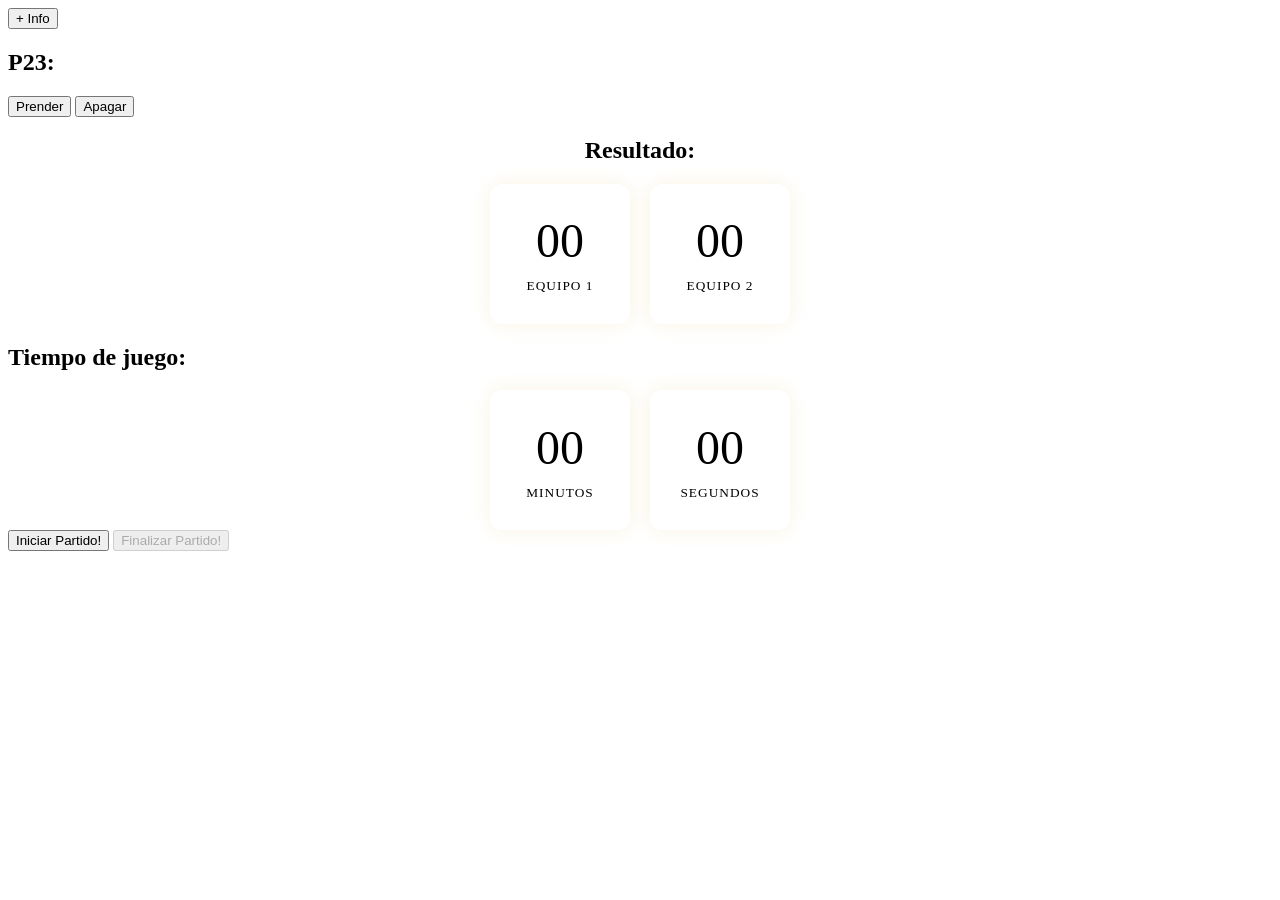
<file: index.html>
<!DOCTYPE html>
<html lang="es">

<head>
    <meta charset="UTF-8">
    <meta name="viewport" content="width=device-width, initial-scale=1.0">
    <title>ESP32 - Conexión </title>
    <!-- <link rel="icon" type="image/png" href="assets/favicon.png"> -->


    <link rel="stylesheet" href="style.css">
</head>

<body>

    <!-- HERO -->
    <!--  <header class="hero" id="hero">

   

  </header> -->



    <!-- CONTENIDO -->

    <main id="invitation">

        <!-- VIDEO CARTA -->
        <section class="papiro">

            <button onclick="infoEsp()">+ Info</button>
            <div>
                <h1>P23: <span id="P23"></span>
                </h1>
            </div>
            <button onclick="prenderLed()">Prender</button>
            <button onclick="apagarLed()">Apagar</button>

        </section>

        <section class="tablero">
            <div class="marcador">
                <h1>Resultado:</h1>
                <!-- <div class="digitoMarcador">
                    <h1 id="equipo1">0</h1>
                    <span>Equipo 1</span>
                </div>
                <div class="separador">
                    <h1>-</h1>
                </div>
                <div class="digitoMarcador">
                    <h1 id="equipo1">0</h1>
                    <span>Equipo 2</span>
                </div> -->
                <div class="count-group">
                    <div class="count-box">
                        <span id="equipo1">00</span>
                        <small>EQUIPO 1</small>
                    </div>

                    <div class="count-box">
                        <span id="equipo2">00</span>
                        <small>EQUIPO 2</small>
                    </div>
                </div>
            </div>
            <div class="tiempo">
                <h1>Tiempo de juego:</h1>
                <div class="count-group">
                    <div class="count-box">
                        <span id="minutos">00</span>
                        <small>MINUTOS</small>
                    </div>

                    <div class="count-box">
                        <span id="segundos">00</span>
                        <small>SEGUNDOS</small>
                    </div>
                </div>
            </div>
            <button id="btn-iniciar" class="mostrar" onclick="iniciarPartido()">Iniciar Partido!</button>
            <!-- <button id="btn-pausar" disabled class="ocultar" onclick="pausarPartido()">Pausar Partido!</button>
            <button id="btn-reanudar" disabled class="ocultar" onclick="reanudarPartido()">Reanudar Partido!</button> -->
            <button id="btn-finalizar" disabled onclick="finalizarPartido()">Finalizar Partido!</button>
        </section>



        <!-- FOOTER -->

        <footer class="magic-card parchment footer-card">

            <!-- <img src="assets/sello_Naki.png" class="sello">

      <p>
        Te espero para vivir juntos una noche mágica.
      </p>

      <h2>Naki</h2>

      <h1>15 Años</h1>

      <p>
        05 • 09 • 2026
      </p> -->

        </footer>

    </main>

    <!-- <script src="js/scritpt.js"></script> -->

    <script>
        const URL = "http://esp32_alancito.local";

        //setInterval(infoEsp, 1000);
        function infoEsp() {
            try {
                fetch(URL + "/info")
                    .then(response => response.json())
                    .then(data => {
                        console.log(data);
                        document.getElementById('P23').textContent = data.Pin23;
                    })
                    .catch(e => {
                        console.log("Catch del Fetch");
                        console.log(e);
                    })
            }
            catch (e) {
                console.log(e);
            }

        }

        function prenderLed() {

            fetch(URL + "/prender")
                .then(response => response.json())
                .then(data => {
                    console.log(data.msg);
                    //document.getElementById('P23').textContent = data.Pin23;
                })
                .catch(e => {
                    console.log(e);
                })
        }

        function apagarLed() {
            fetch(URL + "/apagar")
                .then(response => response.json())
                .then(data => {
                    console.log(data.msg);
                    //document.getElementById('P23').textContent = data.Pin23;
                })
        }

        //EN DESARROLLO
        setInterval(infoMarcador,1000);
        function infoMarcador() {
            try {
                fetch(URL + "/infoMarcador")
                    .then(response => response.json())
                    .then(data => {
                        console.log(data);
                        document.getElementById('equipo1').textContent = data.goles_equipo_1;
                        document.getElementById('equipo2').textContent = data.goles_equipo_2;
                    })
                    .catch(e => {
                        console.log("Catch del Fetch");
                        console.log(e);
                    })
            }
            catch (e) {
                console.log(e);
            }
        }

        var timerPartido;
        var tiempoDeJuego = 0;
        function updateTiempo() {
            document.getElementById("minutos").textContent = String(Math.floor(tiempoDeJuego / 60)).padStart(2, '0');
            document.getElementById("segundos").textContent = String(tiempoDeJuego % 60).padStart(2, '0');
            if (tiempoDeJuego > 0) {
                tiempoDeJuego -= 1;
            } else {
                clearInterval(timerPartido);
            }
            console.log("updateTiempo");
        }

        function iniciarPartido() {
            //clearInterval(timerPartido);
            tiempoDeJuego = 150;
            updateTiempo();
            timerPartido = setInterval(updateTiempo, 1000);
            document.getElementById("btn-iniciar").disabled = true;
            //document.getElementById("btn-iniciar").classList.replace("mostrar","ocultar");
            
            /* document.getElementById("btn-pausar").disabled = false;
            document.getElementById("btn-pausar").classList.replace("ocultar","mostrar");  
            document.getElementById("btn-reanudar").disabled = true; */
            
            document.getElementById("btn-finalizar").disabled = false;
        }

        function finalizarPartido() {
            clearInterval(timerPartido);
            tiempoDeJuego = 0;
            updateTiempo();
            document.getElementById("btn-iniciar").disabled = false;
            //document.getElementById("btn-iniciar").classList.replace("ocultar","mostrar");

            /* document.getElementById("btn-pausar").disabled = true;
            document.getElementById("btn-pausar").classList.replace("mostrar","ocultar");
            document.getElementById("btn-reanudar").disabled = true;
            document.getElementById("btn-reanudar").classList.replace("mostrar","ocultar"); */
            
            document.getElementById("btn-finalizar").disabled = true;
        }
        
        /* function reanudarPartido() {
            timerPartido = setInterval(updateTiempo, 1000);
            document.getElementById("btn-pausar").disabled = false;
            document.getElementById("btn-pausar").classList.replace("ocultar","mostrar");

            document.getElementById("btn-reanudar").disabled = true;
            document.getElementById("btn-reanudar").classList.replace("mostrar","ocultar");
        }

        function pausarPartido() {
            clearInterval(timerPartido);
            document.getElementById("btn-pausar").disabled = true;
            document.getElementById("btn-pausar").classList.replace("mostrar","ocultar");

            document.getElementById("btn-reanudar").disabled = false;
            document.getElementById("btn-reanudar").classList.replace("ocultar","mostrar");
        } */


    </script>

</body>

</html>
</file>
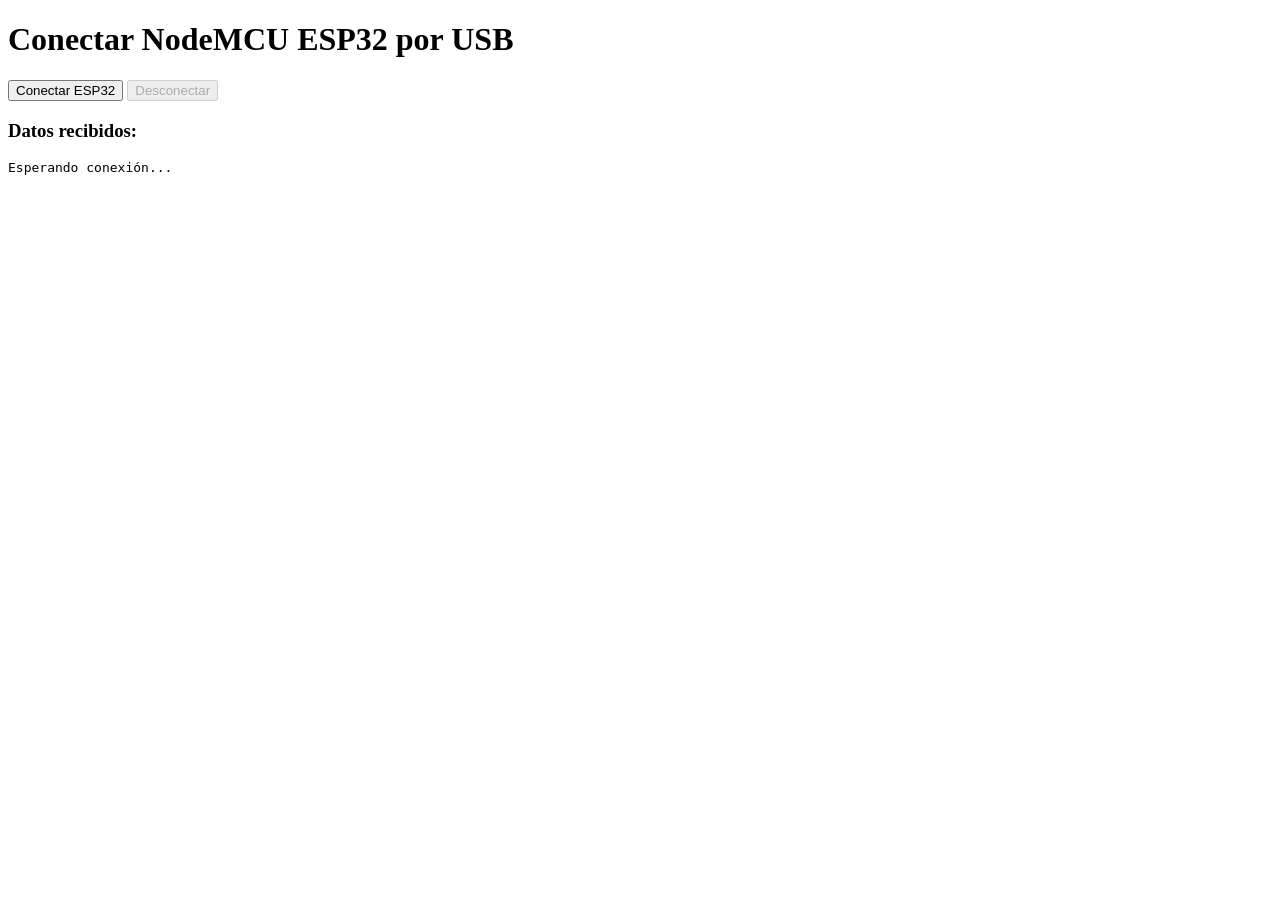
<file: leerCOM.html>
<!DOCTYPE html>
<html lang="es">
<head>
  <meta charset="UTF-8">
  <title>Conexión Web Serial - ESP32</title>
</head>
<body>
  <h1>Conectar NodeMCU ESP32 por USB</h1>
  
  <button id="btnConectar">Conectar ESP32</button>
  <button id="btnDesconectar" disabled>Desconectar</button>
  
  <h3>Datos recibidos:</h3>
  <pre id="log">Esperando conexión...</pre>

  <script>
    let port;
    let reader;

    const btnConectar = document.getElementById('btnConectar');
    const btnDesconectar = document.getElementById('btnDesconectar');
    const log = document.getElementById('log');

    btnConectar.addEventListener('click', async () => {
      if (!("serial" in navigator)) {
        alert("Tu navegador no soporta Web Serial API. Usa Chrome, Edge o Opera.");
        return;
      }

      try {
        // 1. Pedir al usuario que seleccione el puerto COM
        port = await navigator.serial.requestPort();

        // 2. Abrir el puerto a 115200 baudios (debe coincidir con la ESP32)
        await port.open({ baudRate: 115200 });

        btnConectar.disabled = true;
        btnDesconectar.disabled = false;
        log.textContent = "Conectado. Leyendo datos...\n";

        // 3. Decodificar el flujo de bytes entrante a texto
        const textDecoder = new TextDecoderStream();
        const readableStreamClosed = port.readable.pipeTo(textDecoder.writable);
        reader = textDecoder.readable.getReader();

        // 4. Bucle para leer los datos continuamente
        while (true) {
          const { value, done } = await reader.read();
          if (done) {
            reader.releaseLock();
            break;
          }
          if (value) {
            log.textContent += value;
          }
        }
      } catch (error) {
        log.textContent = `Error: ${error.message}`;
      }
    });

    btnDesconectar.addEventListener('click', async () => {
      if (reader) {
        await reader.cancel();
      }
      if (port) {
        await port.close();
      }
      btnConectar.disabled = false;
      btnDesconectar.disabled = true;
      log.textContent += "\nDesconectado.";
    });
  </script>
</body>
</html>
</file>
<file: style.css>
.marcador{
    /* display: flex;
    flex-direction: row;
    justify-content: center;
    flex-wrap: nowrap; */
    text-align: center;
}

.mostrar{
    display: inline;
}
.ocultar{
    display: none;
}

.count-group {

    display: flex;
    flex-wrap: nowrap;
    flex-direction: row;
    justify-content: center;
    align-items: center;
    gap: 20px;

}

.count-box   {

    width: 140px;
    height: 140px;

    display: flex;
    flex-direction: column;
    justify-content: center;
    align-items: center;

    border: 2px solid var(--gold);

    background:
        rgba(255, 255, 255, .04);

    border-radius: 12px;

    box-shadow:
        0 0 20px rgba(212, 175, 55, .15);

}

.count-box span {

    font-size: 3rem;

    color: var(--gold);

    font-family: 'Cinzel', serif;

    font-variant-numeric: tabular-nums;

    min-width: 3ch;

    text-align: center;
}

.count-box small {

    margin-top: 10px;

    letter-spacing: 1px;
}
</file>
